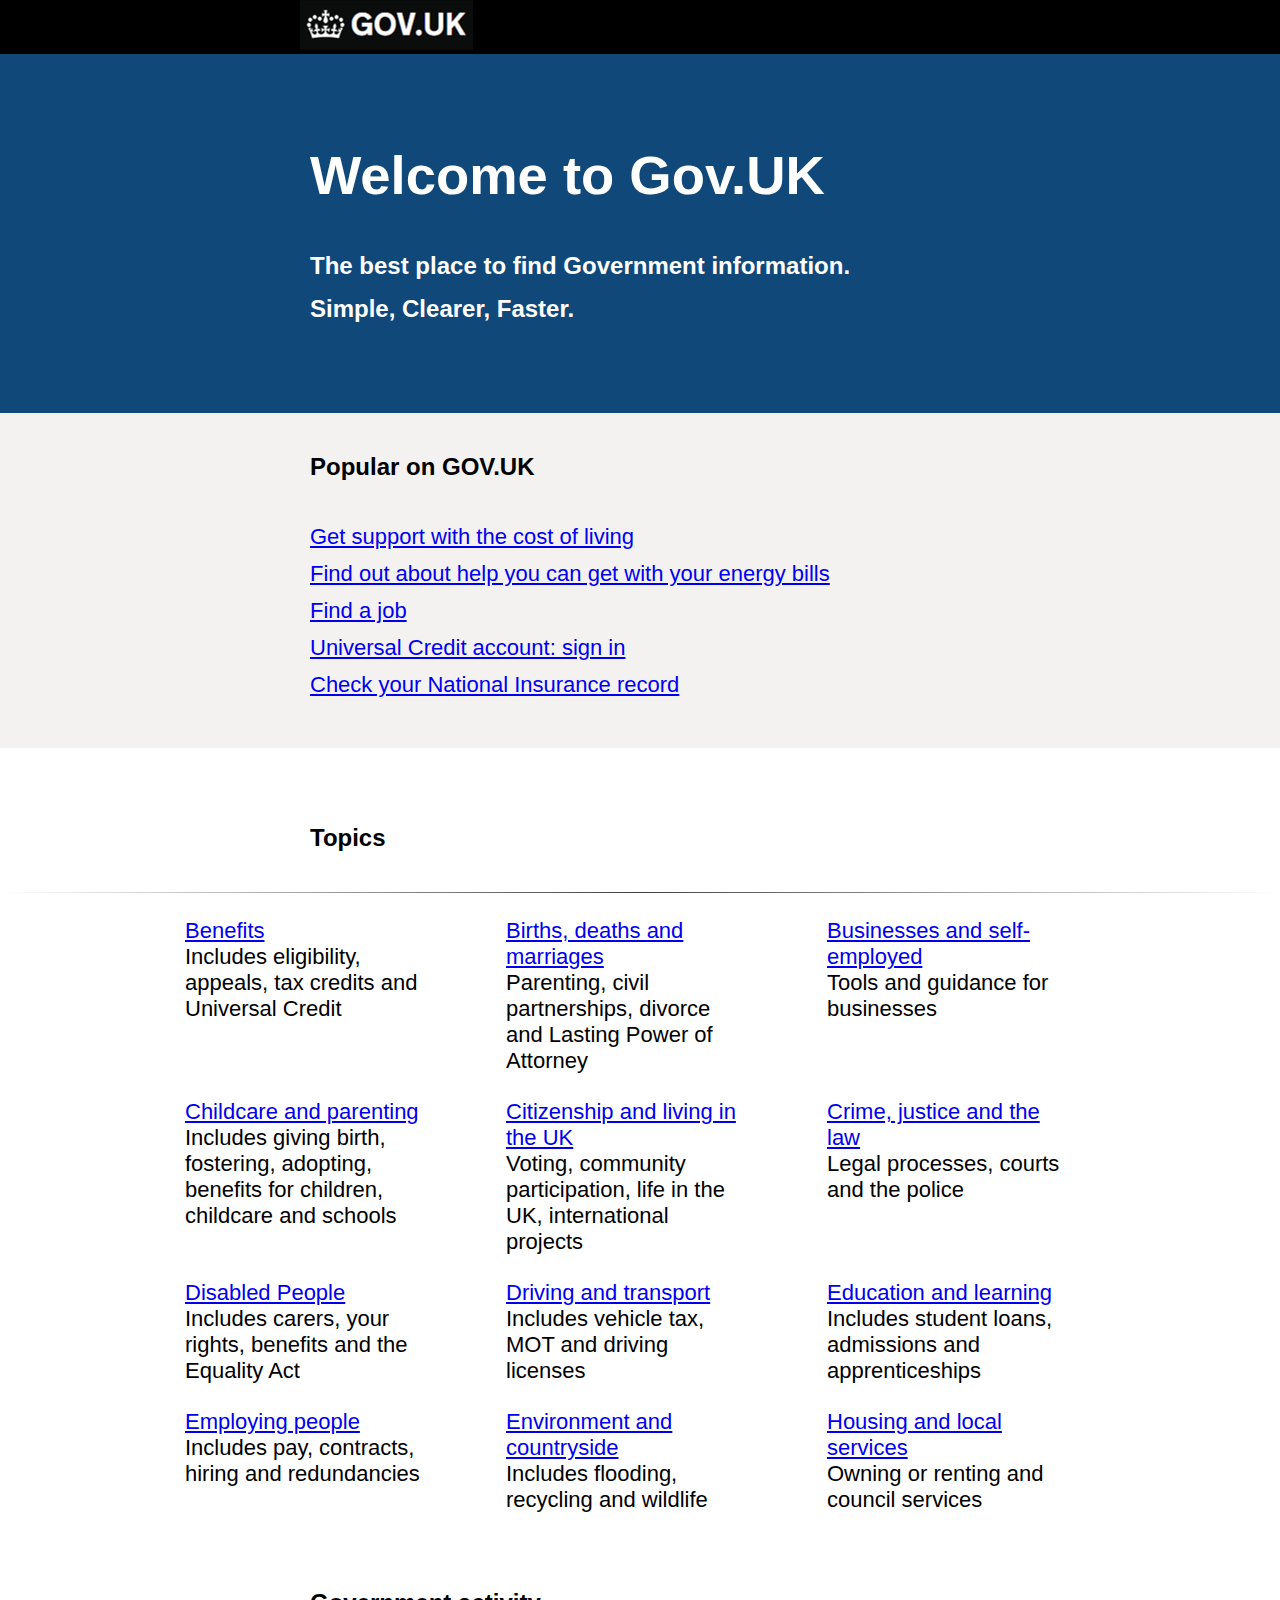
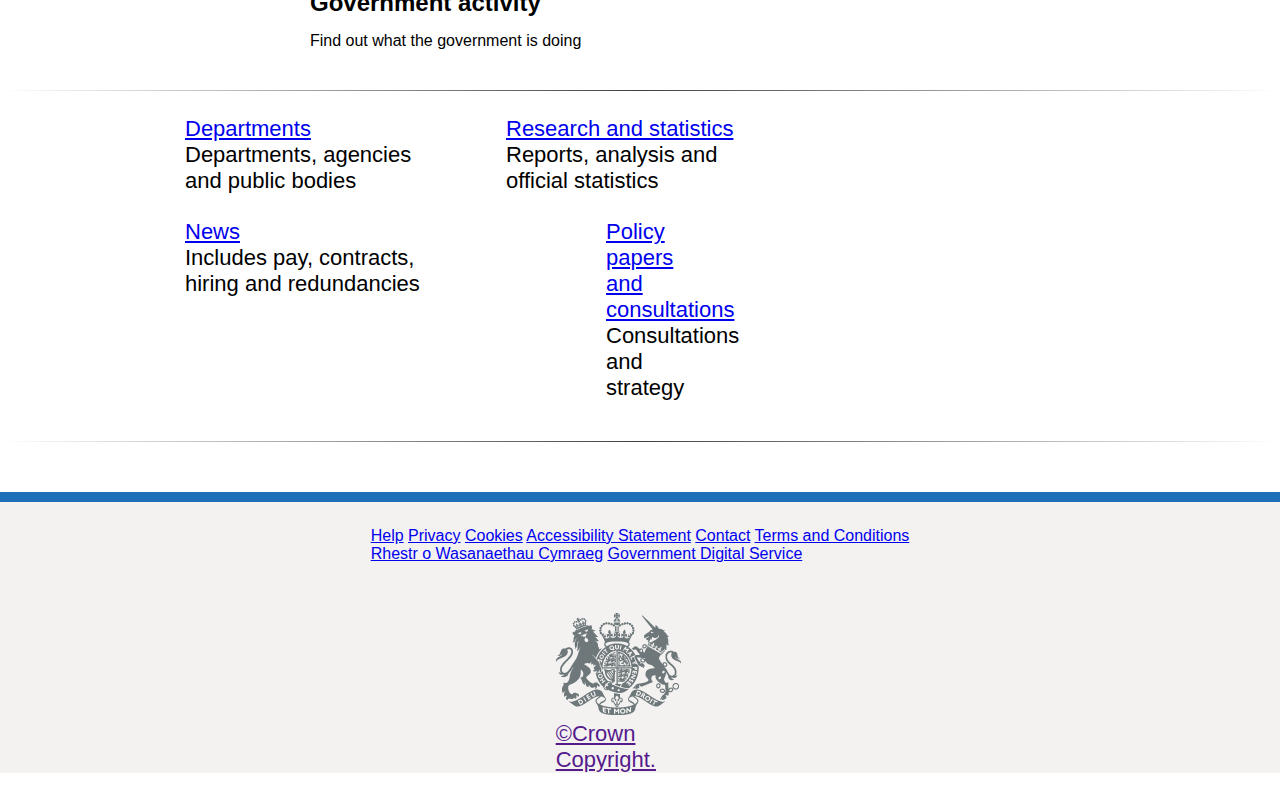
<file: index.html>
<!-- Doc Type -->

<!DOCTYPE html>
<html lang="en" dir="ltr">
<!-- Boiler Plate -->

<head>
    <meta charset="utf-8">
    <meta name="viewport" content="width=device-width, initial-scale=1">
    <title>Welcome to GOV.UK</title>
    <link rel="stylesheet" href="style.css">


</head>

<body>

    <!-- Back banner and logo code -->


    <div class="black-container">
        <a href="" target="_blank"><img src="img/govlogo.png"></a>
    </div>

        <!-- Blue banner code -->


        <div class="blue-container">

        <div class="welcome">
            <h1>Welcome to Gov.UK</h1>
        </div>

        <div class="subheading">
            <h2>The best place to find Government information.</h2>
        </div>

        <div class="tagline">
            <h2>Simple, Clearer, Faster.</h2>
        </div>

    </div>

    <!-- Popular heading -->

        <div class="popular">
            
            <h2>Popular on GOV.UK</h2>

        </div>

        <!-- Popular Links Table -->

        <div class="popular-container">
            <div class="popular-link1"><a href="#">Get support with the cost of living</a></div>
            <div class="popular-link2"><a href="#">Find out about help you can get with your energy bills</a></div>
            <div class="popular-link3"><a href="#">Find a job</a></div>
            <div class="popular-link4"><a href="#">Universal Credit account: sign in</a></div>
            <div class="popular-link5"><a href="#">Check your National Insurance record</a></div>
        </div>

<br>

        <!-- Topics Start -->

        <br>

        <div class="topics">

            <h2>Topics</h2>

        </div>

        <hr class="hr-topics">


                <!-- FIRST COLUMN -->


    <div class="box-rows">
        <div class="box-content">
            <a href="#">Benefits</a>
            <p>Includes eligibility, appeals, tax credits and Universal Credit</p>
        </div>
        <div class="box-content">
            <a href="#">Births, deaths and marriages</a>
            <p>Parenting, civil partnerships, divorce and Lasting Power of Attorney</p>
        </div>
        <div class="box-content">
            <a href="#">Businesses and self-employed</a>
            <p>Tools and guidance for businesses</p>
        </div>
    </div>
    <div class="box-rows">
        <div class="box-content">
            <a href="#">Childcare and parenting</a>
            <p>
                Includes giving birth, fostering, adopting, benefits for children, childcare and schools</p>
        </div>
        <div class="box-content">
            <a href="#">Citizenship and living in the UK</a>
            <p>
                Voting, community participation, life in the UK, international projects</p>
        </div>
        <div class="box-content">
            <a href="#">Crime, justice and the law</a>
            <p>
                Legal processes, courts and the police</p>
        </div>
    </div>
            <!-- SECOND COLUMN -->

            <div class="box-rows">
                <div class="box-content">
                    <a href="#">Disabled People</a>
                    <p>
                        Includes carers, your rights, benefits and the Equality Act</p>
                </div>
                <div class="box-content">
                    <a href="#">Driving and transport</a>
                    <p>Includes vehicle tax, MOT and driving licenses</p>
                </div>
                <div class="box-content">
                    <a href="#">Education and learning</a>
                    <p>Includes student loans, admissions and apprenticeships</p>
                </div>
            </div>
            <div class="box-rows">
                <div class="box-content">
                    <a href="#">Employing people</a>
                    <p>
                        Includes pay, contracts, hiring and redundancies</p>
                </div>
                <div class="box-content">
                    <a href="#">Environment and countryside</a>
                    <p>Includes flooding, recycling and wildlife</p>
                </div>
                <div class="box-content">
                    <a href="#">Housing and local services</a>
                    <p>Owning or renting and council services</p>
                </div>
                
            </div>
            
            <!-- Topics End -->


<br>
<br>

        <!--Government Activity Start -->

        <div class="government">

            <h2 class="gov-activity">Government activity</h2>

        </div>
        <div>
            <p class="gov-find">Find out what the government is doing</p>

        </div>

        <hr class="hr-government">

        </div>

        <div class="box-rows">
            <div class="box-content">
                <a href="#">Departments</a>
                <p>Departments, agencies and public bodies</p>
            </div>
            <div class="box-content">
                <a href="#">Research and statistics</a>
                <p>
                    Reports, analysis and official statistics</p>
            </div>
        </div>
        <div class="box-rows">
            <div class="box-content">
                <a href="#">News</a>
                <p>Includes pay, contracts, hiring and redundancies</p>
            </div>
            <div class="box-rows">
                <div class="box-content">
                    <a href="#" style="padding-left: 0;">Policy papers and consultations</a>
                    <p>Consultations and strategy</p>
                </div>
        </div>

        <!--Government Activity End -->


        <br>

        <div class="topics">



        </div>

        <hr class="hr-topics">


            </div>
        </div>

        </div>


    <hr class="hr-footer">

    <!--Solid Blue Break-->

    <div class="blue-box">
    </div>

    <!-- Footer code -->


    <div class="footer-container">
        <div>
            <div class="footer-links1">
                <a class="footer-link" href="#">Help</a>
                <a class="footer-link" href="#">Privacy</a>
                <a class="footer-link" href="#">Cookies</a>
                <a class="footer-link" href="#">Accessibility Statement</a>
                <a class="footer-link" href="#">Contact</a>
                <a class="footer-link" href="#">Terms and Conditions</a>
            </div>
        </div>
    <div>
        <div>
            <div class="footer-links2">
                <a class="footer-link" href="#">Rhestr o Wasanaethau Cymraeg</a>
                <a class="footer-link" href="#">Government Digital Service</a>
            </div></div>
        <div>
            <!-- Crown pic and copyright symbol -->
    <div class="box-rows">
        <div class="box-content">
        </div>
        </div>
    </div>
    <div class="box-rows">
        <div class="box-content">
            <a href="" target="_blank" ><img src="img/gov-creast.png"><p class="copyright">©Crown Copyright.</p></a>
        </div>
        </div>
    </div>
    </div>
    <br>
</body>
</file>
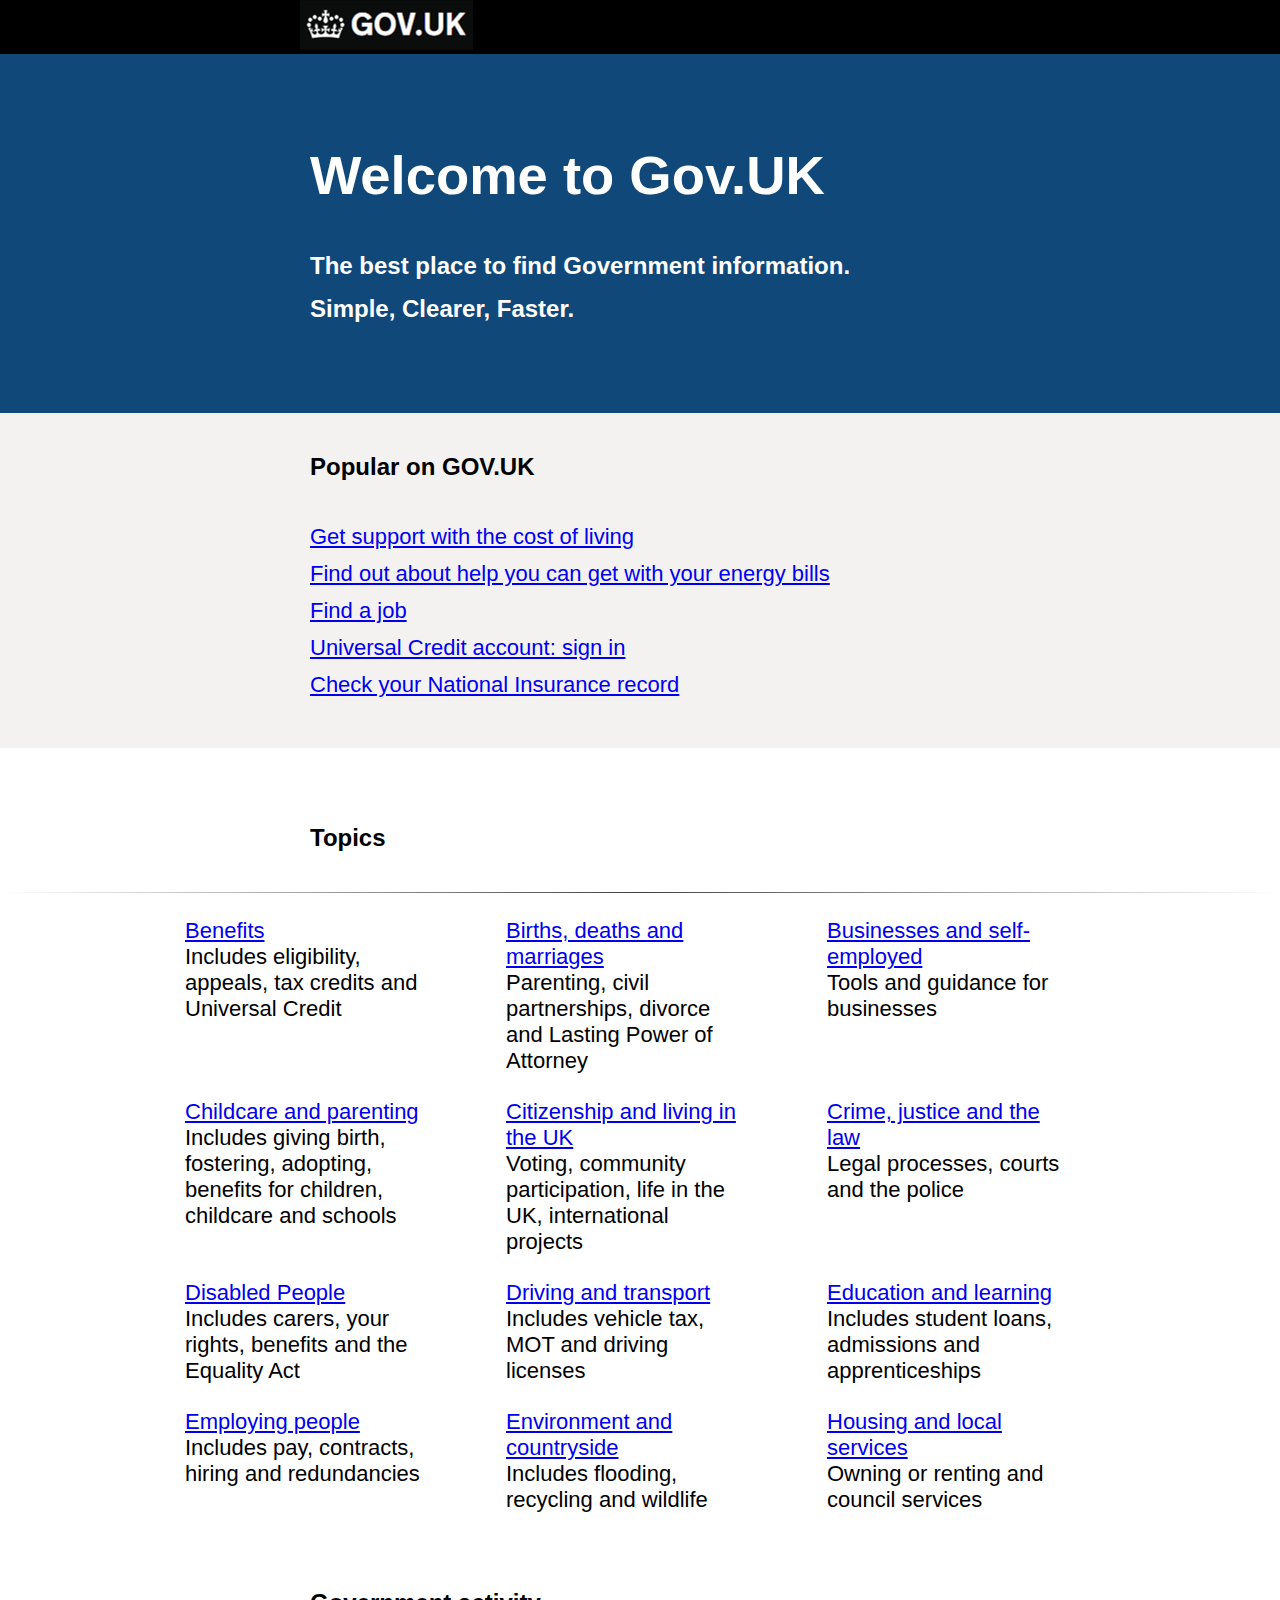
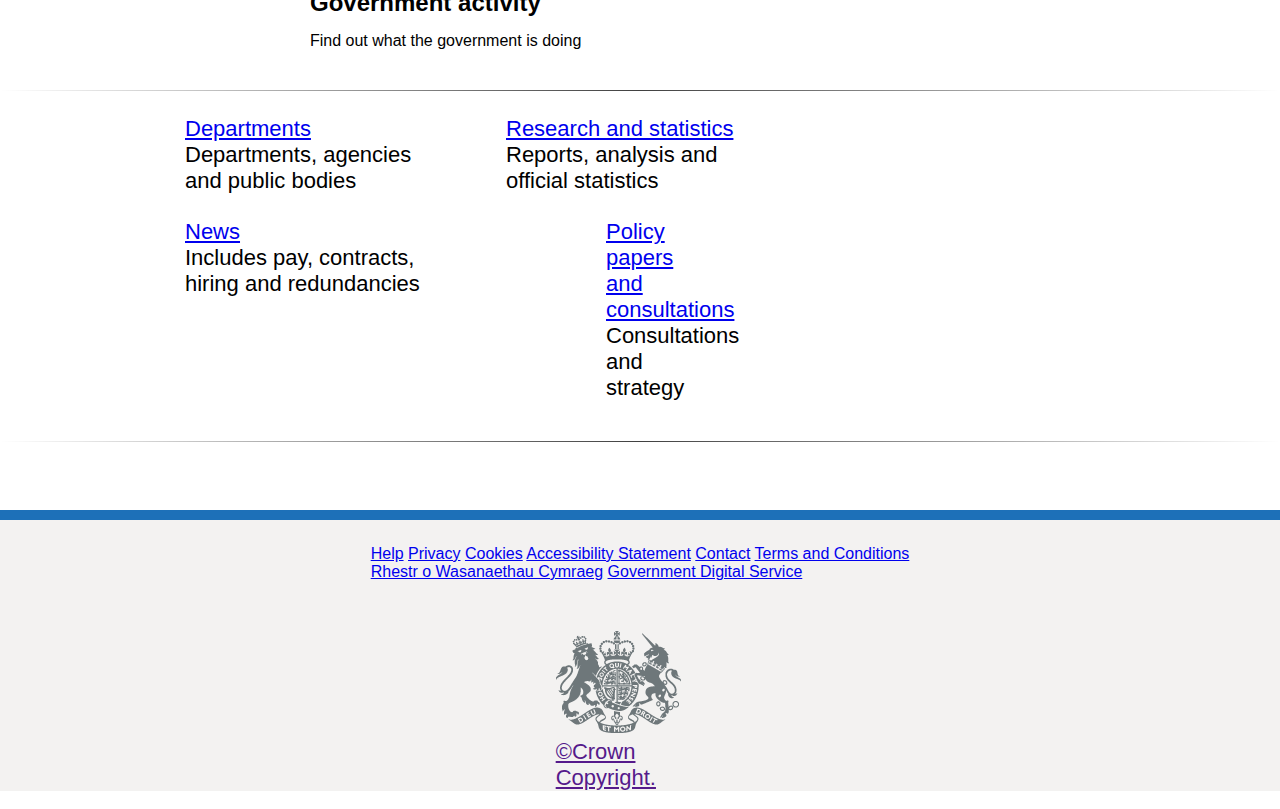
<file: cloneindex.html>
<!-- Doc Type -->

<!DOCTYPE html>
<html lang="en" dir="ltr">
<!-- Boiler Plate -->

<head>
    <meta charset="utf-8">
    <meta name="viewport" content="width=device-width, initial-scale=1">
    <title>Welcome to GOV.UK</title>
    <link rel="stylesheet" href="style.css">


</head>

<body>

    <!-- Back banner and logo code -->


    <div class="black-container">
        <a href="" target="_blank"><img src="img/govlogo.png"></a>
    </div>

        <!-- Blue banner code -->


        <div class="blue-container">

        <div class="welcome">
            <h1>Welcome to Gov.UK</h1>
        </div>

        <div class="subheading">
            <h2>The best place to find Government information.</h2>
        </div>

        <div class="tagline">
            <h2>Simple, Clearer, Faster.</h2>
        </div>

    </div>

    <!-- Popular heading -->

        <div class="popular">
            
            <h2>Popular on GOV.UK</h2>

        </div>

        <!-- Popular Links Table -->

        <div class="popular-container">
            <div class="popular-link1"><a href="#">Get support with the cost of living</a></div>
            <div class="popular-link2"><a href="#">Find out about help you can get with your energy bills</a></div>
            <div class="popular-link3"><a href="#">Find a job</a></div>
            <div class="popular-link4"><a href="#">Universal Credit account: sign in</a></div>
            <div class="popular-link5"><a href="#">Check your National Insurance record</a></div>
        </div>

<br>

        <!-- Topics Start -->

        <br>

        <div class="topics">

            <h2>Topics</h2>

        </div>

        <hr class="hr-topics">


                <!-- FIRST COLUMN -->


    <div class="box-rows">
        <div class="box-content">
            <a href="#">Benefits</a>
            <p>Includes eligibility, appeals, tax credits and Universal Credit</p>
        </div>
        <div class="box-content">
            <a href="#">Births, deaths and marriages</a>
            <p>Parenting, civil partnerships, divorce and Lasting Power of Attorney</p>
        </div>
        <div class="box-content">
            <a href="#">Businesses and self-employed</a>
            <p>Tools and guidance for businesses</p>
        </div>
    </div>
    <div class="box-rows">
        <div class="box-content">
            <a href="#">Childcare and parenting</a>
            <p>
                Includes giving birth, fostering, adopting, benefits for children, childcare and schools</p>
        </div>
        <div class="box-content">
            <a href="#">Citizenship and living in the UK</a>
            <p>
                Voting, community participation, life in the UK, international projects</p>
        </div>
        <div class="box-content">
            <a href="#">Crime, justice and the law</a>
            <p>
                Legal processes, courts and the police</p>
        </div>
    </div>
            <!-- SECOND COLUMN -->

            <div class="box-rows">
                <div class="box-content">
                    <a href="#">Disabled People</a>
                    <p>
                        Includes carers, your rights, benefits and the Equality Act</p>
                </div>
                <div class="box-content">
                    <a href="#">Driving and transport</a>
                    <p>Includes vehicle tax, MOT and driving licenses</p>
                </div>
                <div class="box-content">
                    <a href="#">Education and learning</a>
                    <p>Includes student loans, admissions and apprenticeships</p>
                </div>
            </div>
            <div class="box-rows">
                <div class="box-content">
                    <a href="#">Employing people</a>
                    <p>
                        Includes pay, contracts, hiring and redundancies</p>
                </div>
                <div class="box-content">
                    <a href="#">Environment and countryside</a>
                    <p>Includes flooding, recycling and wildlife</p>
                </div>
                <div class="box-content">
                    <a href="#">Housing and local services</a>
                    <p>Owning or renting and council services</p>
                </div>
                
            </div>

            <!-- <div class="box-rows">
                <div class="box-content">
                    <a href="#">Money and tax</a>
                    <p>Includes debt and Self Assessment</p>
                </div>
                <div class="box-content">
                    <a href="#">Passports, travel and living abroad</a>
                    <p>Includes renewing passports and travel advice by country</p>
                </div>
                <div class="box-content">
                    <a href="#">Visas and immigration</a>
                    <p>Apply to visit, work, study, settle or seek asylum in the UK</p>
                </div>

                <div class="box-rows">
                    <div class="box-content">
                        <a href="#">Working, jobs and pensions</a>
                        <p>Includes holidays, finding a job and redundancy</p>
                    </div>
        

            <!-- Topics End -->


<br>
<br>

        <!--Government Activity Start -->

        <div class="government">

            <h2 class="gov-activity">Government activity</h2>

        </div>
        <div>
            <p class="gov-find">Find out what the government is doing</p>

        </div>

        <hr class="hr-government">

        </div>

        <div class="box-rows">
            <div class="box-content">
                <a href="#">Departments</a>
                <p>Departments, agencies and public bodies</p>
            </div>
            <div class="box-content">
                <a href="#">Research and statistics</a>
                <p>
                    Reports, analysis and official statistics</p>
            </div>
        </div>
        <div class="box-rows">
            <div class="box-content">
                <a href="#">News</a>
                <p>Includes pay, contracts, hiring and redundancies</p>
            </div>
            <div class="box-rows">
                <div class="box-content">
                    <a href="#" style="padding-left: 0;">Policy papers and consultations</a>
                    <p>Consultations and strategy</p>
                </div>
        </div>

        <!--Government Activity End -->


        <br>

        <div class="topics">



        </div>

        <hr class="hr-topics">

        <!-- <div class="box-rows">
            <div class="box-content">
                <a href="#">Benefits</a>
                <p>Includes eligibility, appeals, tax credits and Universal Credit</p>
            </div>
            <div class="box-content">
                <a href="#">Childcare and parenting</a>
                <p>Includes giving birth, fostering, adopting, benefits for children, childcare and schools</p>
            </div> -->
            <!-- <div class="box-content">
                <a href="#">Disabled people</a>
                <p>Includes carers, your rights, benefits and the Equality Act</p>
            </div>
        </div>
        <div class="box-rows">
            <div class="box-content">
                <a href="#">Employing people</a>
                <p>Includes pay, contracts, hiring and redundancies</p>
            </div> -->
            <!-- <div class="box-content">
                <a href="#">Money and tax</a>
                <p>Includes debt and Self Assessment</p>
            </div>
            <div class="box-content">
                <a href="#">Working, jobs and pensions</a>
                <p>Includes holidays, finding a job and redundancy</p> -->
            </div>
        </div>

        </div>


    <hr class="hr-footer">

    <!--Solid Blue Break-->

    <div class="blue-box">
<p>breakpoint</p>
    </div>

    <!-- Footer code -->


    <div class="footer-container">
        <div>
            <div class="footer-links1">
                <a class="footer-link" href="#">Help</a>
                <a class="footer-link" href="#">Privacy</a>
                <a class="footer-link" href="#">Cookies</a>
                <a class="footer-link" href="#">Accessibility Statement</a>
                <a class="footer-link" href="#">Contact</a>
                <a class="footer-link" href="#">Terms and Conditions</a>
            </div>
        </div>
    <div>
        <div>
            <div class="footer-links2">
                <a class="footer-link" href="#">Rhestr o Wasanaethau Cymraeg</a>
                <a class="footer-link" href="#">Government Digital Service</a>
            </div></div>
        <div>
            <!-- Crown pic and copyright symbol -->
    <div class="box-rows">
        <div class="box-content">
        </div>
        </div>
    </div>
    <div class="box-rows">
        <div class="box-content">
            <a href="" target="_blank" ><img src="img/gov-creast.png"><p class="copyright">©Crown Copyright.</p></a>
        </div>
        </div>
    </div>

    </div>



    <br>



</body>
</file>
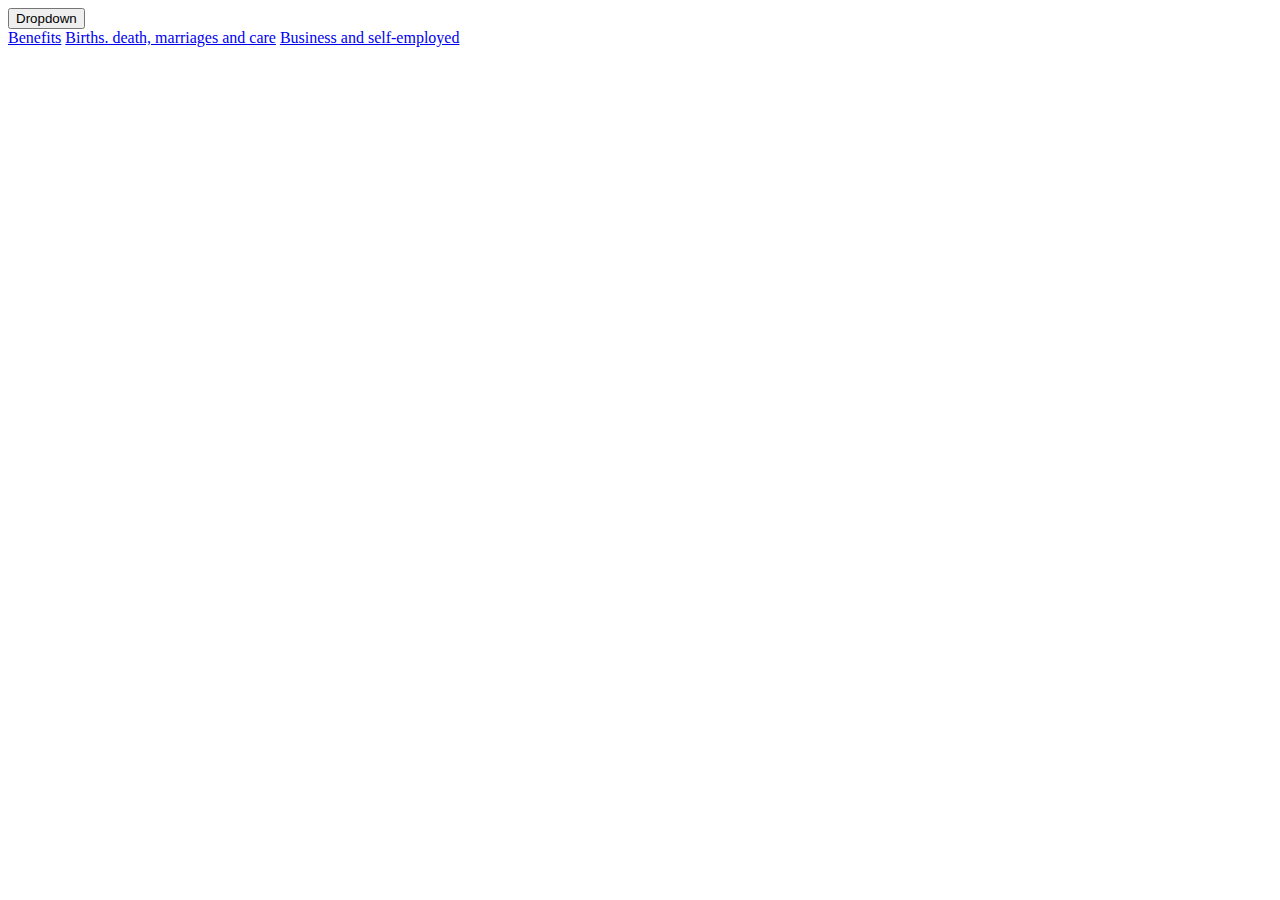
<file: menu.html>
<html>
    <head>
        <script>
            function myFunction(){
                var dropdownElement = document.getElementById('myDropdown')
                var newVisibility = dropdownElement.style.visibility == 'hidden' ? 'visible' : 'hidden'
                dropdownElement.style.visibility = newVisibility
            }
        </script>
    </head>
    <body>
        <div class="dropdown">
            <button 
                onclick="myFunction()"
                class="drop-button">
                Dropdown
            </button>
            <div id="myDropdown" class="dropdown-content">
                <a href="#benefits">Benefits</a>
                <a href="births">Births. death, marriages and care</a>
                <a href="business">Business and self-employed</a>
            </div>
        </div>
    </body>
</html>
</file>
<file: style.css>
* {font-family: Arial, Helvetica, sans-serif; margin: 0;}

.black-container {
    background-color: black;
    display: flex;
    padding-top: 0px;
    padding-right: 300px;
    padding-bottom: 0px;
    padding-left: 300px;
}

.drop-button {

    justify-content: flex-end;
    background-color: none;
    border: none;

}
.blue-container {
    display: flex;
    justify-content: space-around;
    text-align: left;
    flex-direction: column;
    background-color: #104879;
    color: white;
    
    }



.welcome {
border: solid, 5; 
display: flex;
padding-left: 310px;
padding-top: 90px;
padding-bottom: 45px;
font-family: Arial, Helvetica, sans-serif;
font-size: 1.7em; /* 40px/16=2.5em */

}


.subheading {

border: black;
padding-left: 310px;

}

.tagline {
padding-left: 310px;
padding-top: 15px;
padding-bottom: 90px;}

.popular {

display: flex;
padding-top: 40px;
padding-left: 310px;
border-spacing: 20px;
background-color: #f3f2f1;

}

/* Popular Links */

.box {
color: white;
font-size: 100px;
font-family: 'Montserrat Alternates', sans-serif;
text-align: center;
padding: 15px;
}

/* Apply flex rules here to change layout of boxes (?) */


/* Popular Links Container*/

.popular-container {


    margin: auto;
    padding-top: 40px;
    padding-left: 310px;
    padding-bottom: 40px;
    border-spacing: 20px;
    background-color: #f3f2f1;      
    
    }

    /* Popular Links Content*/


.popular-link1 { 
    
    background:none;
    font-size: 22px;
    padding-top: 3px;
    padding-bottom: 10px;
    color: #1d70b8;

}

.popular-link1 a:hover {

    text-decoration: underline;
    text-decoration-thickness: 5px;
    text-underline-position: under;

}




.popular-link2 {

    background:none;
    font-size: 22px;
    padding-top: 1px;
    padding-bottom: 10px;

}

.popular-link2 a:hover {

    text-decoration: underline;
    text-decoration-thickness: 5px;
    text-underline-position: under;

}


.popular-link3 {    
    background:none;
    font-size: 22px;
    padding-top: 1px;
    padding-bottom: 10px;

}

.popular-link3 a:hover {

    text-decoration: underline;
    text-decoration-thickness: 5px;
    text-underline-position: under;

}


.popular-link4 { 
    background:none;
    font-size: 22px;
    padding-top: 1px;
    padding-bottom: 10px;}

.popular-link4 a:hover {

        text-decoration: underline;
        text-decoration-thickness: 5px;
        text-underline-position: under;
    
}


.popular-link5 {
    
    background:none;
    font-size: 22px;
    padding-top: 1px;
    padding-bottom: 10px;

}

.popular-link5 a:hover {

    text-decoration: underline;
    text-decoration-thickness: 5px;
    text-underline-position: under;

}

/* New page section*/

.topics {

    display: flex;
    padding-top: 40px;
    padding-left: 310px;
    padding-bottom: 40px;
    border-spacing: 20px;

}


.hr-topics {

    border: 0;
    height: 1px;
    background-image: linear-gradient(to right, rgba(0, 0, 0, 0), rgba(0, 0, 0, 0.75), rgba(0, 0, 0, 0));
}

.hr-footer {

    margin-top: 40px;
    border: 0;
    height: 1px;
    background-image: linear-gradient(to right, rgba(0, 0, 0, 0), rgba(0, 0, 0, 0.75), rgba(0, 0, 0, 0)); 
}

.hr-government {

    border: 0;
    height: 1px;
    background-image: linear-gradient(to right, rgba(0, 0, 0, 0), rgba(0, 0, 0, 0.75), rgba(0, 0, 0, 0));     
}

.hr-departments {

    border: 0;
    height: 1px;
    background-image: linear-gradient(to right, rgba(0, 0, 0, 0), rgba(0, 0, 0, 0.75), rgba(0, 0, 0, 0));     
}

.topics-container {

border: solid, 5; 
display: flex;
flex-direction: column;
padding-left: 310px;
font-family: Arial, Helvetica, sans-serif;
font-size: 20px;
}

.topic-link1 {

    background:none;
    font-size: 22px;
    padding-top: 25px;
    padding-bottom: 10px;
    padding-right: 20px;
    color: #1d70b8;

}

.topic-link1 a:hover {

    text-decoration: underline;
    text-decoration-thickness: 5px;
    text-underline-position: under;

}

.topic-link2 {

    background:none;
    font-size: 22px;
    padding-top: 3px;
    padding-bottom: 10px;
    padding-right: 20px;
    color: #1d70b8;

}

.topic-link2 a:hover {

    text-decoration: underline;
    text-decoration-thickness: 5px;
    text-underline-position: under;

}

.topic-link3 {

    background:none;
    font-size: 22px;
    padding-top: 3px;
    padding-bottom: 10px;
    padding-right: 20px;
    color: #1d70b8;

}

.topic-link3 a:hover {

    text-decoration: underline;
    text-decoration-thickness: 5px;
    text-underline-position: under;

}

.topic-link4 {

    background:none;
    font-size: 22px;
    padding-top: 3px;
    padding-bottom: 10px;
    padding-right: 20px;
    color: #1d70b8;

}

.topic-link4 a:hover {

    text-decoration: underline;
    text-decoration-thickness: 5px;
    text-underline-position: under;

}

.topic-link5 {

    background:none;
    font-size: 22px;
    padding-top: 3px;
    padding-bottom: 10px;
    padding-right: 20px;
    color: #1d70b8;

}

.topic-link5 a:hover {

    text-decoration: underline;
    text-decoration-thickness: 5px;
    text-underline-position: under;

}

.topic-link6 {

    background:none;
    font-size: 22px;
    padding-top: 3px;
    padding-bottom: 10px;
    padding-right: 20px;
    color: #1d70b8;

}

.topic-link6 a:hover {

    text-decoration: underline;
    text-decoration-thickness: 5px;
    text-underline-position: under;

}

.government {

    display: flex;
    padding-top: 40px;
    padding-left: 310px;
    padding-bottom: 5px;
    border-spacing: 20px;

}

.gov-find {

    display: flex;
    padding-top: 10px;
    padding-left: 310px;
    padding-bottom: 40px;
    border-spacing: none; 
}

.government-container {

border: solid, 5; 
display: flex;
flex-direction: column;
padding-left: 310px;
font-family: Arial, Helvetica, sans-serif;
font-size: 20px;
}

.government-link1 {

    background:none;
    font-size: 22px;
    padding-top: 25px;
    padding-bottom: 10px;
    padding-right: 20px;
    color: #1d70b8;
}

.government-link1 a:hover {

    text-decoration: underline;
    text-decoration-thickness: 5px;
    text-underline-position: under;

}

.government-link2 {

    background:none;
    font-size: 22px;
    padding-top: 3px;
    padding-bottom: 10px;
    padding-right: 20px;
    color: #1d70b8;
}

.government-link2 a:hover {

    text-decoration: underline;
    text-decoration-thickness: 5px;
    text-underline-position: under;

}

.government-link3 {

    background:none;
    font-size: 22px;
    padding-top: 3px;
    padding-bottom: 10px;
    padding-right: 20px;
    color: #1d70b8;
}

.government-link3 a:hover {

    text-decoration: underline;
    text-decoration-thickness: 5px;
    text-underline-position: under;

}

.government-link4 {

    background:none;
    font-size: 22px;
    padding-top: 3px;
    padding-bottom: 10px;
    padding-right: 20px;
    color: #1d70b8;
}

.government-link4 a:hover {

    text-decoration: underline;
    text-decoration-thickness: 5px;
    text-underline-position: under;

}

.government-link5 {

    background:none;
    font-size: 22px;
    padding-top: 3px;
    padding-bottom: 10px;
    padding-right: 20px;
    color: #1d70b8;
}

.government-link5 a:hover {

    text-decoration: underline;
    text-decoration-thickness: 5px;
    text-underline-position: under;

}

.government-link6 {

    background:none;
    font-size: 22px;
    padding-top: 3px;
    padding-bottom: 10px;
    padding-right: 20px;
    color: #1d70b8;
}

.government-link6 a:hover {

    text-decoration: underline;
    text-decoration-thickness: 5px;
    text-underline-position: under;

}

.departments {

    display: flex;
    padding-top: 40px;
    padding-left: 310px;
    padding-bottom: 40px;
    border-spacing: 20px;

}


body {
    background-color: white;
    border: black;
    border-width: 1; }

.p {
    color: black;
    font-family: Arial, Helvetica, sans-serif;
}


.crown-pic {
    display: flex;
    flex-direction: row-reverse;
    padding-top: 90px;
    padding-right: 0px;
    padding-bottom: 20px;
    white-space: nowrap;
}

.blue-box {
    width: 100%;
    background-color: #1d70b8;
    border: black;
    visibility: hidden;
    padding-top: 25px;
    padding-bottom: 25px;
}

.footer-container {

    background-color: #f3f2f1;
    border-top: 10px solid #1d70b8;
    display: flex;
    flex-direction: row;
    justify-content: center;
    align-items: center;
    padding-top: 25px;
    display: grid;
}

.table-footer-container {
    display: flex;
    flex-direction: row;
    flex-wrap: wrap;
    justify-content: flex-end;

}


.box-content {
    padding-left: 85px;
    padding-top: 25px;
    font-size: 22px;
    display: flex;
    flex-direction: column;
    width: 20%;
}

.box-content a:hover {

    text-decoration: underline;
    text-decoration-thickness: 5px;
    text-underline-position: under;
}



.box-rows {

    font-size: large;
    display: flex;
    flex-direction: row;
    padding-left: 100px;
    padding-bottom
}
</file>
